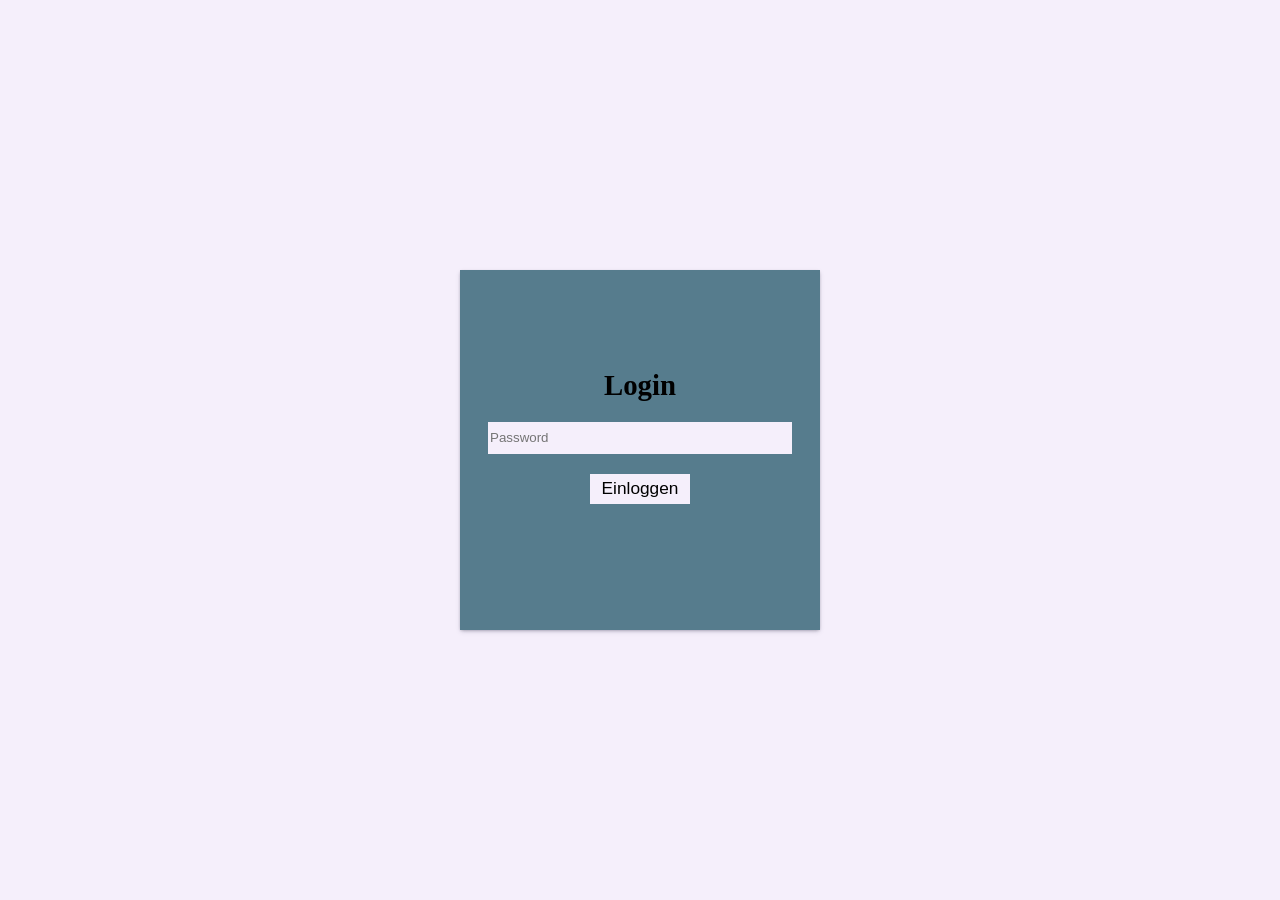
<file: index.html>
<!DOCTYPE html>
<html lang="de">
<head>
    <meta charset="utf-8">
    <meta name="viewport" content="width=device-width, initial-scale=1.0">
    <title>Login</title>
    <link rel="stylesheet" type="text/css" href="css/style.css">
    <script src="js/login.js" defer></script>
</head>
<body>
    <div id="login-container">
        <div id="login-panel" class="std-box-shadow">
            <h1>Login</h1>
            <form id="login-form">
                <input type="password" id="pwd" placeholder="Password">
                <button type="button" id="login-btn">Einloggen</button>
            </form>
            <p id="login-result"></p>
        </div>
    </div>
</body>
</html>
</file>
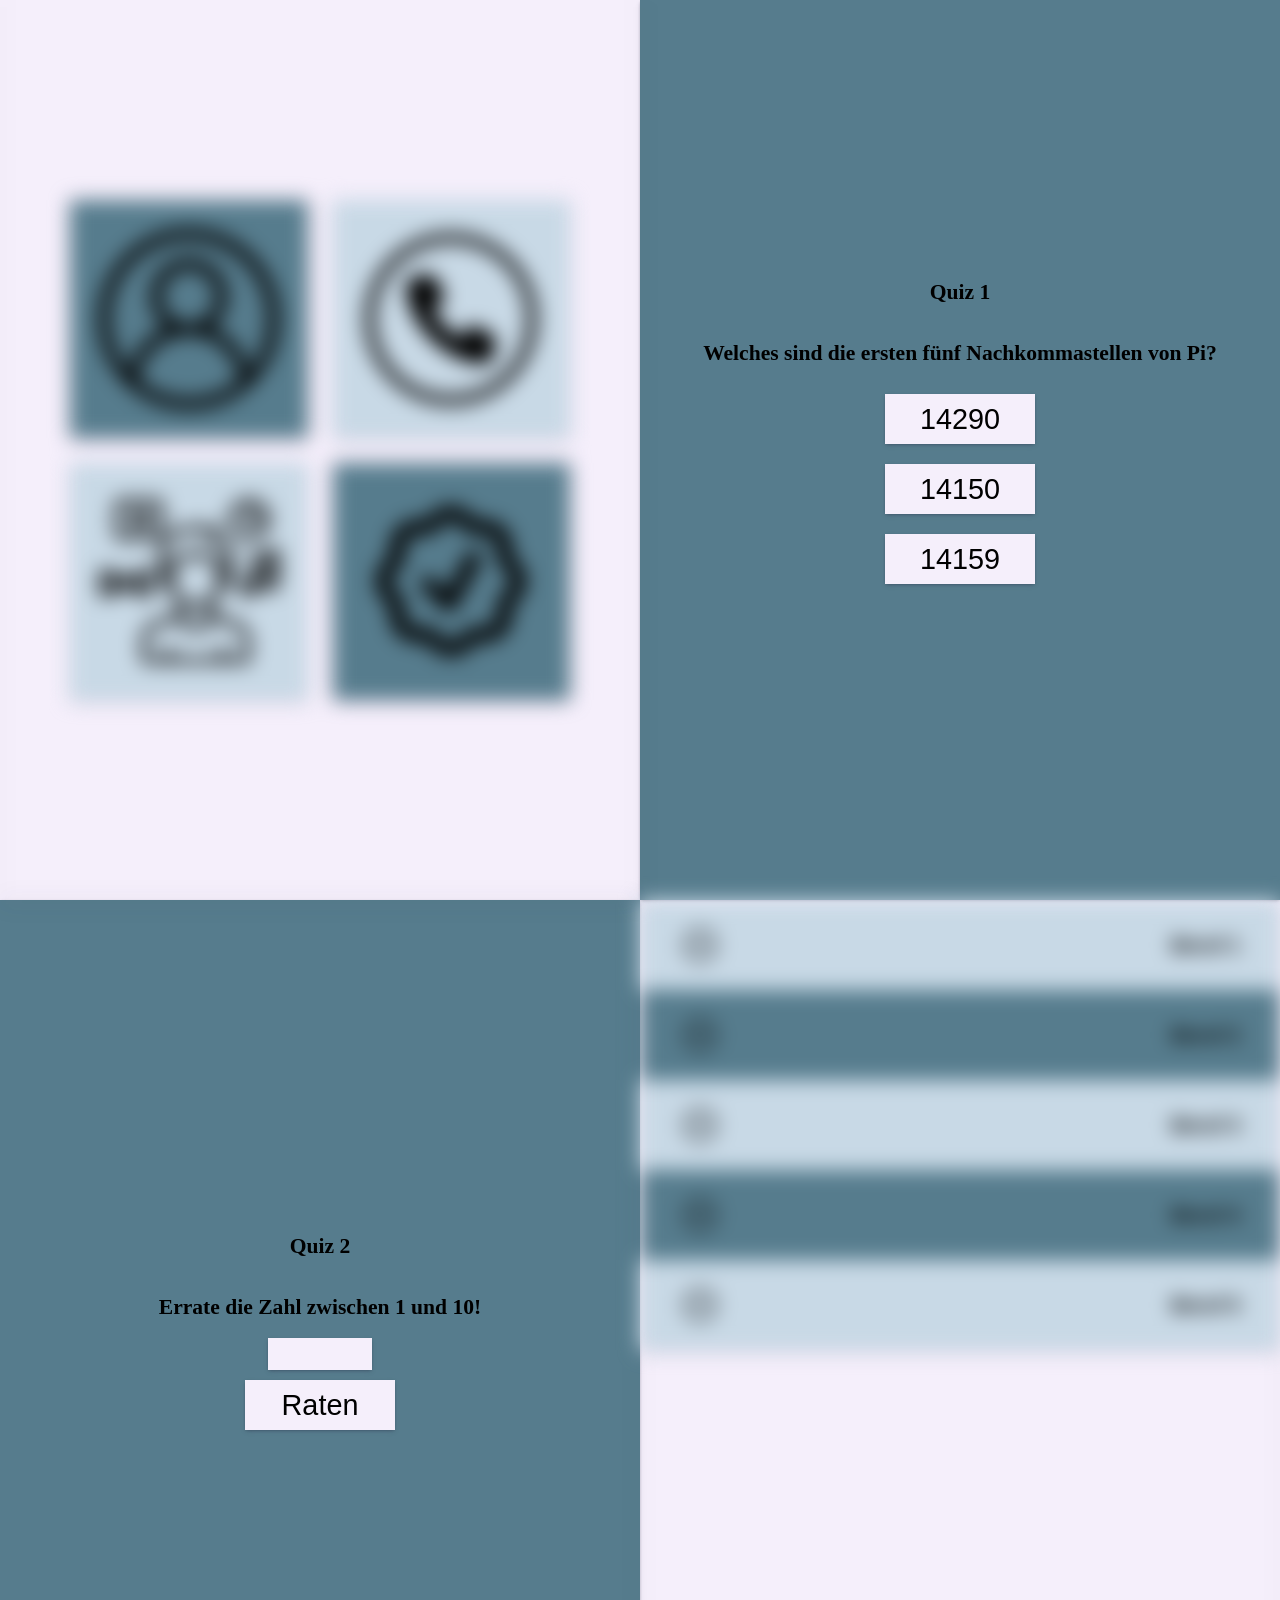
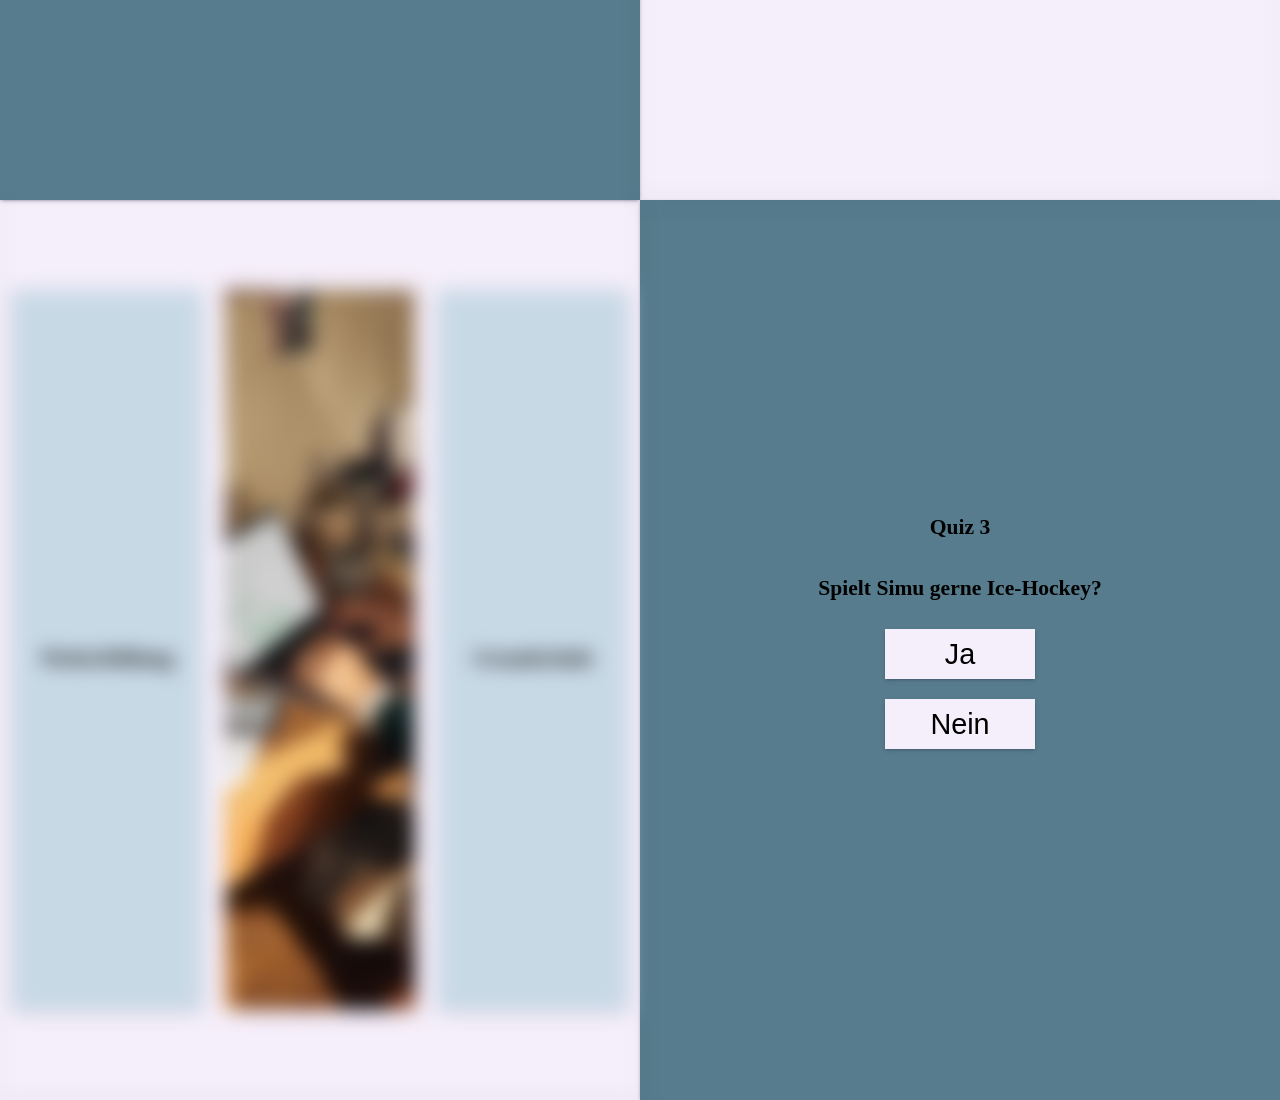
<file: simu.html>
<!DOCTYPE html>
<html lang="de">
<head>
    <meta charset="utf-8">
    <meta name="viewport" content="width=device-width, initial-scale=1.0">
    <title>Lebenslauf</title>
    <link rel="stylesheet" type="text/css" href="css/style.css">
    <!-- hm3 -->
    <script src="js/simu.js" defer></script>
</head>
<body>
<section id="pers" class="site">
    <div class="half std-box-shadow" id="blocked-one">
        <div id="personal-data-container">
            <div id="personal-data" class="four-box color-1 std-box-shadow">
                <div class="four-box-content">
                    <h1>Persönliche Daten</h1>
                    <strong>Name</strong>
                    <br>
                    Simon Jan Faivre
                    <br>
                    <strong>Adresse</strong>
                    <br>
                    Musterstrasse 1
                    1234 Musterstadt
                    <br>
                    <strong>Heimatort</strong>
                    <br>
                    Musterdorf
                    <br>
                    <strong>Nationalität</strong>
                    <br>
                    Schweiz
                </div>
                <img class="four-box-icon" src="assets/img/user.png" alt="User-Icon">
            </div>
            <div id="contact" class="four-box color-2 std-box-shadow">
                <div class="four-box-content">
                    <h1>Kontaktangaben</h1>
                    <strong>Telefon</strong>
                    <br>
                    077 445 29 39
                    <br>
                    <strong>E-Mail</strong>
                    <br>
                    simon.faivre@hftm.ch
                </div>
                <img class="four-box-icon" src="assets/img/telephone.png" alt="Telefon-Icon">
            </div>
            <div id="hobbies" class="four-box color-2 std-box-shadow">
                <div class="four-box-content">
                    <h1>Hobbies & Interessen</h1>
                    <ul>
                        <li>Kraftsport</li>
                        <li>Jogging</li>
                        <li>Wandern</li>
                        <li>Philosophie</li>
                        <li>Technik</li>
                        <li>Wissenschaft</li>
                        <li>Freunde & Familien</li>
                    </ul>
                </div>
                <img class="four-box-icon" src="assets/img/hobby.png" alt="Hobby-Icon">
            </div>
            <div id="quali" class="four-box color-1 std-box-shadow">
                <div class="four-box-content">
                    <h1>Qualifikiationen</h1>
                    <strong class="four-box-txt">Sprachen</strong>
                    <ul>
                        <li>Deutsch: Muttersprache</li>
                        <li>Französisch: gute mündliche und schriftliche Kenntnisse</li>
                        <li>Englisch: gute mündliche und schriftliche Kenntnisse</li>
                    </ul>
                    <strong>Informatik</strong>
                    <ul>
                        <li>MS Office: gute Kenntnisse</li>
                        <li>Java: leichte Kenntnisse</li>
                        <li>HTML & CSS: gute gute Kenntnisse</li>
                    </ul>
                </div>
               <img class="four-box-icon" src="assets/img/stamp.png" alt="Stempel-Icon">
            </div>
        </div>
    </div>
    <div class="half quiz-section color-1 std-box-shadow">
        <h1>Quiz 1</h1>
        <h2>Welches sind die ersten fünf Nachkommastellen von Pi?</h2>
        <button id="quiz-1-1-btn" class="quiz-1-button std-box-shadow">14290</button>
        <button id="quiz-1-2-btn" class="quiz-1-button std-box-shadow">14150</button>
        <button id="quiz-1-3-btn" class="quiz-1-button std-box-shadow">14159</button>
        <p id="quiz-one-result"></p>
    </div>
</section>

<section id="work-experience" class="site">
    <div class="half quiz-section color-1 std-box-shadow">
        <h1>Quiz 2</h1>
        <h2>Errate die Zahl zwischen 1 und 10!</h2>
        <!-- hm14 -->
        <form autocomplete="off">
            <input type="number" id="quiz-2-input" class="std-box-shadow" value="">
        </form>
        <button id="quiz-2-btn" class="std-box-shadow">Raten</button>
        <p id="quiz-two-result"></p>
    </div>
    <div class="half std-box-shadow" id="blocked-two">
        <button class="one-box color-2 std-box-shadow">
            <img src="assets/img/arrow.png">
            <h1>Beruf 1</h1>
        </button>
        <div class="one-box-hidden color-2 closed">
            <p>
                Lorem ipsum dolor sit amet, consetetur sadipscing elitr, sed diam nonumy eirmod tempor invidunt ut labore et dolore magna aliquyam erat, sed diam voluptua. At vero eos et accusam et justo duo dolores et ea rebum. Stet clita kasd gubergren, no sea takimata sanctus est Lorem ipsum dolor sit amet.
            </p>
            <ul>
                <li>dcdc</li>
                <li>dcdc</li>
                <li>dcdc</li>
            </ul>
        </div>
        <button class="one-box color-1 std-box-shadow">
            <img src="assets/img/arrow.png">
            <h1>Beruf 2</h1>
        </button>
        <div class="one-box-hidden color-1 closed">
            <p>
                Lorem ipsum dolor sit amet, consetetur sadipscing elitr, sed diam nonumy eirmod tempor invidunt ut labore et dolore magna aliquyam erat, sed diam voluptua. At vero eos et accusam et justo duo dolores et ea rebum. Stet clita kasd gubergren, no sea takimata sanctus est Lorem ipsum dolor sit amet.
            </p>
            <ul>
                <li>dfvfd</li>
                <li>dftgr</li>
                <li>dcsdcdsdc</li>
                <li>dcdfcvdc</li>
            </ul>
        </div>
        <button class="one-box color-2 std-box-shadow">
            <img src="assets/img/arrow.png">
            <h1>Beruf 3</h1>
        </button>
        <div class="one-box-hidden color-2 closed">
            <p>
                Lorem ipsum dolor sit amet, consetetur sadipscing elitr, sed diam nonumy eirmod tempor invidunt ut labore et dolore magna aliquyam erat, sed diam voluptua. At vero eos et accusam sea takimata sanctus est Lorem ipsum dolor sit amet. Lorem ipsum dolor sit amet.
            </p>
            <ul>
                <li>dcdc</li>
                <li>sdcsdcsd</li>
            </ul>
            <p>
                Lorem ipsum dolor sit amet, consetetur sadipscing elitr, sed diam nonumy eirmod tempor invidunt.
            </p>
        </div>
        <button class="one-box color-1 std-box-shadow">
            <img src="assets/img/arrow.png">
            <h1>Beruf 4</h1>
        </button>
        <div class="one-box-hidden color-1 closed">
            <p>
                Lorem ipsum dolor sit amet, consetetur sadipscing elitr, sed diam nonumy eirmod tempor invidunt ut labore et dolore magna aliquyam erat, sed diam voluptua. At vero eos et accusam et justo duo dolores et ea rebum. Stet clita kasd gubergren, no sea takimata sanctus est Lorem ipsum dolor sit amet.
            </p>
            <ul>
                <li>sdcsdcsd</li>
                <li>dcdc</li>
                <li>sdcsdc</li>
            </ul>
        </div>
        <button class="one-box color-2 std-box-shadow">
            <img src="assets/img/arrow.png">
            <h1>Beruf 5</h1>
        </button>
        <div class="one-box-hidden color-2 closed">
            <p>
                Lorem ipsum dolor sit amet, consetetur sadipscing elitr, sed diam nonumy eirmod tempor invidunt ut labore et dolore magna aliquyam erat, sed diam voluptua. At vero eos et accusam et justo duo dolores et ea rebum. Stet clita kasd gubergren, no sea takimata sanctus est Lorem ipsum dolor sit amet. Lorem ipsum dolor sit amet, consetetur sadipscing elitr, sed diam nonumy eirmod tempor invidunt ut labore.
            </p>
            <ul>
                <li>sdcd</li>
                <li>sdcscd</li>
                <li>dcdc</li>
                <li>dcdc</li>
            </ul>
        </div>
    </div>
</section>

<section id="school" class="site">
    <div class="half std-box-shadow" id="blocked-three">
        <div class="hover-container">
            <div id="education" class="third-box color-1 std-box-shadow">
                <h2>Weiterbildung</h2>
                <div class="education-content">
                    <ul>
                        <li>Arbeit 1
                            <ul>
                                <li>Punkt 1</li>
                                <li>Punkt 2</li>
                                <li>Punkt 3</li>
                                <li>Punkt 4</li>
                            </ul>
                        </li>
                        <li>Arbeit 2
                            <ul>
                                <li>Punkt 1</li>
                                <li>Punkt 2</li>
                            </ul>
                        </li>
                        <li>Arbeit 3
                            <ul>
                                <li>Punkt 1</li>
                                <li>Punkt 2</li>
                                <li>Punkt 3 </li>
                            </ul>
                        </li>
                        <li>Arbeit 4
                            <ul>
                                <li>Punkt 1</li>
                                <li>Punkt 2</li>
                            </ul>
                        </li>
                        <li>Arbeit 5
                            <ul>
                                <li>Punkt 1</li>
                                <li>Punkt 2</li>
                                <li>Punkt 3</li>
                            </ul>
                        </li>
                    </ul>
                </div>
            </div>
        </div>
        <img src="assets/img/work.jpg" class="third-box" alt="Person am Computer">
        <div class="hover-container">
            <div id="elementary" class="third-box color-1 std-box-shadow">
                <h2>Grundschule</h2>
                <div class="education-content">
                    <ul>
                        <li>Oberstufe Muster</li>
                        <li>Grundschule X</li>
                        <li>Grundschule Y</li>
                    </ul>
                </div>
            </div>
        </div>
    </div>
    <div class="half quiz-section color-1 std-box-shadow">
        <h1>Quiz 3</h1>
        <h2>Spielt Simu gerne Ice-Hockey?</h2>
        <button id="quiz-3-1-btn" class="std-box-shadow">Ja</button>
        <button id="quiz-3-2-btn" class="std-box-shadow">Nein</button>
        <p id="quiz-three-result"></p>
    </div>
</section>
</body>
</html>
</file>
<file: css/style.css>
/*
color black: #221D23
color white: #FFF8F0
color red: #A20021
color orange: #D58936
*/

:root {
    box-sizing: border-box;
    font-size: 0.9em;
    /* colors */
    --white: #F5EFFB;
    --color-1: #567C8D;
    --color-2: #C8D9E6;
}

/* hm11 */
html {
    scroll-snap-type: y mandatory;
    scroll-behavior: smooth;
}

body {
	width: 100%;
	height: 100%;
	margin: 0;
	background-color: var(--white);
}

h2 {
    padding: 0 10px;
    text-align: center;
}

.color-1 {
    background-color: var(--color-1);
}

.color-2 {
    background-color: var(--color-2);
}

.white {
    background-color: var(--white);
}

.displaynone {
    display: none !important;
}

.std-box-shadow {
    /* hm6  */
    box-shadow: rgba(50, 50, 93, 0.25) 0px 2px 5px -1px, rgba(0, 0, 0, 0.3) 0px 1px 3px -1px;
}

/* hm16 */
#blocked-one,
#blocked-two,
#blocked-three {
    filter: blur(10px);
    pointer-events: none;
}

.site {
    width: 100vw;
    height: 100vh;
    display: flex;
    scroll-snap-align: start;
}

.half {
    width: 50%;
    display: flex;
    align-items: center;
    justify-content: center;
}

.quiz-section {
    display: flex;
    align-items: center;
    justify-content: center;
    flex-direction: column;
}

.quiz-section button {
    width: 150px;
    height: 50px;
    font-size: 2em;
    margin: 10px;
    border: none;
    background-color: var(--white);
}

.quiz-section button:active {
    background-color: var(--color-2);
}

.quiz-section p {
    font-size: 1.5em;
}

.quiz-section input {
    height: 30px;
    width: 100px;
    background-color: var(--white);
    font-size: 1.2em;
    border: none;
}

/* --- Site Persönliche Daten --- */
#personal-data-container {
    width: 500px;
    height: 500px;
    /* hf1 */
    display: grid;
    grid-template-columns: 1fr 1fr;
    grid-template-rows: 1fr 1fr;
    gap: 25px;
}

.four-box {
    width: auto;
    height: auto;
    display: flex;
    justify-content: center;
    align-items: center;
    font-size: 1.2em;
}

/* hm4 */
.four-box:hover {
    width: 500px;
    height: 500px;
    grid-column: 1 / 3;
    grid-row: 1 / 3;
}

.four-box-content {
    display: none;
}

.four-box:hover .four-box-content {
    display: block;
    margin: 20px;
}

.four-box-icon {
    width: 180px;
    height: 180px;
}

.four-box:hover .four-box-icon {
    display: none;
}

/* --- site Work work experience --- */
section#work-experience .half:last-of-type {
    display: block;
    /*padding: 20px;*/
}

.one-box-hidden {
    width: 100%;
    height: 41%;
    overflow: hidden;
    transition: max-width 0.3s ease;
}

.one-box-hidden.closed {
    width: 0;
    height: 0;
}

.one-box {
    width: 100%;
    /* hm5 */
    height: 10%;
    border: none;
    padding: 40px;
    margin: 0;
    display: flex;
    align-items: center;
    justify-content: space-between;
}

.one-box img {
    height: 40px;
    width: 40px;
    transform: rotate(-90deg);
    transition: transform 0.3s ease;
}

.one-box img.rotated {
    transform: rotate(90deg);
}

.one-box-hidden p {
    padding: 10px 40px 0 40px;
}

.one-box-hidden ul {
    margin: 0 auto;
}

/* --- site school --- */
#school div.half:first-of-type {
    display: flex;
    justify-content: space-around;
}

.hover-container {
    width: 190px;
    height: 80%;
}

.third-box {
    width: 100%;
    height: 100%;
    display: flex;
    align-items: center;
    justify-content: center;
    background-color: var(--color-2);
    transition: transform 0.5s ease;
}

.hover-container:hover .third-box,
.hover-container:hover .third-box h2,
.hover-container:hover .education-content {
    /* hm10 */
    transform: rotateY(180deg);
}

div.third-box h2 {
    margin-bottom: 0;
}

.hover-container:hover .third-box h2 {
    display: none;
}

div.third-box .education-content {
    margin: 0;
    display: none;
}

.hover-container:hover .third-box .education-content {
    display: block;
}

#school div.half img.third-box {
    width: 190px;
    height: 80%;
    /* hm9 */
    object-fit: cover;
}

/* Login site */
#login-container {
    width: 100%;
    height: 100vh;
    display: flex;
    justify-content: center;
    align-items: center;
    background-color: var(--white);
}

#login-panel {
    width: 300px;
    height: 300px;
    padding: 30px;
    background-color: var(--color-1);
}

#login-panel h1 {
    text-align: center;
    padding-top: 50px;
}

#login-panel form {
    display: flex;
    flex-direction: column;
    align-items: center;
}

#login-panel input {
    width: 100%;
    height: 30px;
    align-self: center;
    margin-bottom: 10px;
    border: none;
    background-color: var(--white);
}

#login-panel button {
    width: 100px;
    height: 30px;
    font-size: 1.2em;
    margin: 10px;
    border: none;
    background-color: var(--white);
}

#login-panel button:active {
    background-color: var(--color-2);
}

#login-panel p {
    text-align: center;
    font-size: 1.2em;
}

/* Responsive design */
@media (max-width: 1024px) {
    :root {
        font-size: 0.8em;
    }

    .site {
        width: 100%;
        height: 100%;
        display: block;
        scroll-snap-align: unset;
    }

    .half {
        width: 100%;
        height: 100vh;
        scroll-snap-align: start;
    }

    #personal-data-container {
        width: 600px;
        height: 600px;
    }

    .four-box:hover {
        width: 600px;
        height: 600px;
    }

    .one-box-hidden {
        width: 100%;
        height: 35%;
        overflow: hidden;
        transition: max-width 0.3s ease;
    }

    .one-box-hidden.closed {
        width: 0;
        height: 0;
    }

    .one-box-hidden p {
        padding: 0 0 0 10px;
    }

    #login-panel {
        width: 50%;
        height: 50%;
    }
}

@media (max-width: 768px) {
    :root {
        font-size: 0.7em;
    }

    #personal-data-container {
        width: 400px;
        height: 400px;
    }

    .four-box-icon {
        width: 130px;
        height: 130px;
        margin: 10px;
    }

    .four-box:hover {
        width: 400px;
        height: 400px;
    }

    .half h2 {
        text-align: center;
    }

    .hover-container {
        width: 180px;
    }

    #school div.half img.third-box {
        width: 180px;
    }

    #login-panel input {
        width: 60%;
    }

    #login-panel h1 {
        font-size: 3em;
    }

    #login-panel button {
        width: 60%;
        height: 50px;
        font-size: 2em;
    }
}

@media (max-width: 576px) {
    :root {
        font-size: 0.6em;
    }

    #personal-data-container {
        width: 300px;
        height: 300px;
    }

    .four-box:hover {
        width: 300px;
        height: 300px;
    }

    #school div.half img.third-box {
        display: none;
    }
}
</file>
